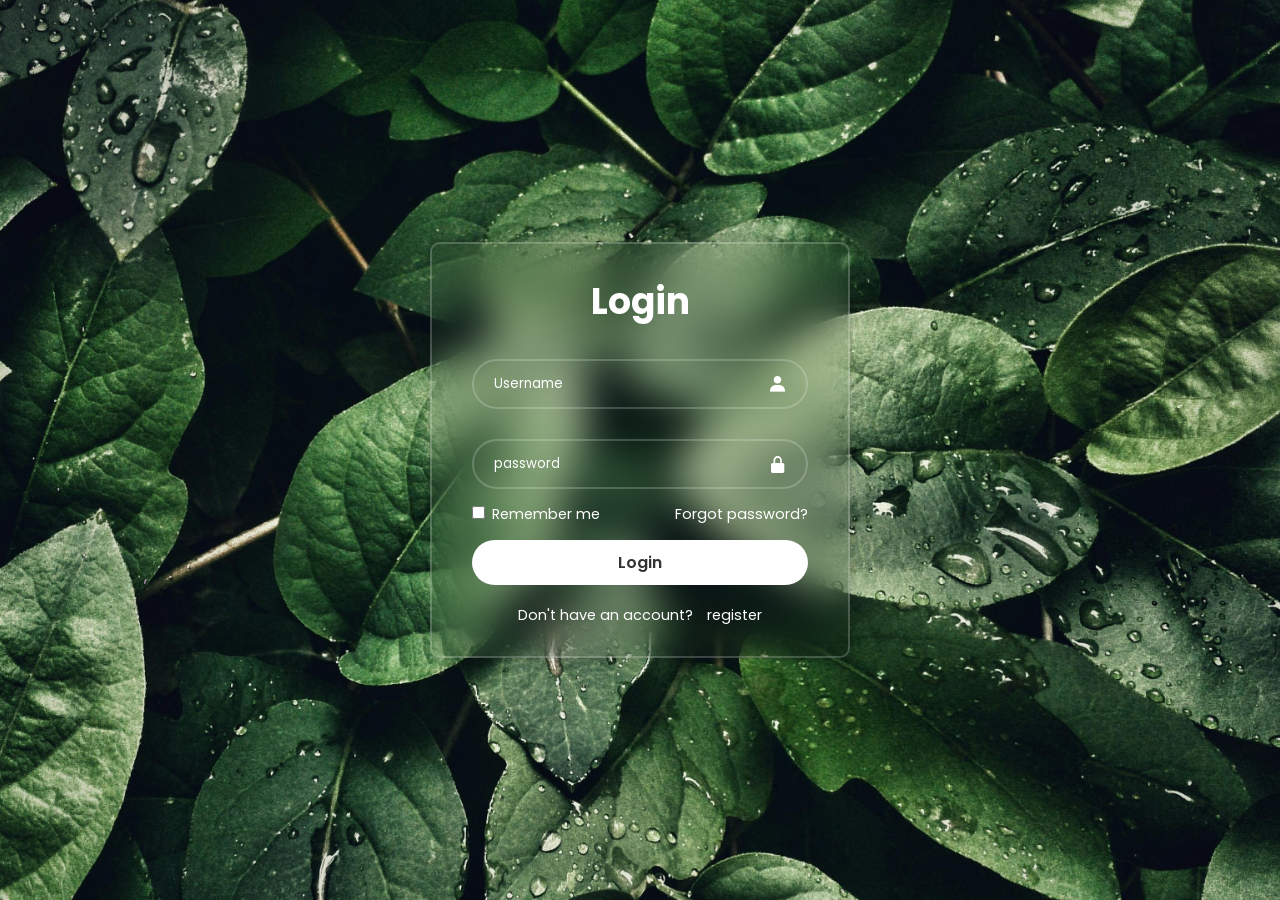
<file: index.html>
<!DOCTYPE html>

<html>

<head>
<title>Login Page</title>
 <meta name="viewport" content="width=device-width, initial-scale=1.0">
<link rel="stylesheet" href="project1.css">
<link href="https://unpkg.com/boxicons@2.1.4/css/boxicons.min.css" rel="stylesheet">
</head>

<body>

<div class="wrapper">
 <form action="">
  <h1>Login</h1>

   <div class="input-box">
    <input type="text" placeholder="Username" 
     required>
     <i class="bx bxs-user"></i>

   </div> 

   <div class="input-box">
    <input type="password" placeholder="password" 
     required>
    <i class="bx bxs-lock-alt"></i>
   </div>

   <div class="remember-forgot">
    <label><input type="checkbox"> Remember me 
     </label>
     <a href="#">Forgot password?</a>
   </div>

   <button type="submit" class="btn">Login</button>

   <div class="register-link">
     <p>Don't have an account?
        <a href="#">register</a><p>
    </div >
 </form>
</div>






</body>
</html>
</file>
<file: project1.css>
@import url("https://fonts.googleapis.com/css?family=Poppins:wght@300;400;500;600;700;800;900&display=swap");

*{margin:0;
  padding:0;
  box-sizing: border-box;
  font-family:"Poppins", sans-serif;
}
/* This triggers for any screen smaller than 450px (phones) */
@media (max-width: 450px) {
    .wrapper {
        width: 90%;      /* Make the box 90% of the screen width */
        padding: 30px;   /* Slightly less padding */
    }
    
    h1 {
        font-size: 28px; /* Make text a bit smaller */
    }
}

body{
 display:flex;
 background: url("bgimg.png") no-repeat;
 justify-content:center;
 align-items:center;
 min-height:100vh;
 background-size:cover;
 background-position:center;
}

  
.wrapper{
 width: 420px;
 background:transparent;
 border: 2px solid rgba(255 , 255 , 255 , .2);
 backdrop-filter: blur(20px);
 box-shadow: 0 0 10px rgba(0, 0, 0, .2);
 color:#ffffff;
 border-radius: 10px;
padding: 30px 40px;
}

.wrapper h1{
 font-size: 36px;
 text-align:center;}

.wrapper .input-box{
 position: relative;
 width:100%;
 height:50px;
 margin:30px 0;}

.input-box input{
 width: 100%;
 height: 100%;
 background:transparent;
 border: none;
 outline: none;
 border: 2px solid rgba(255 , 255 , 255 , .2);
 border-radius: 40px;
 padding: 20px 45px 20px 20px;
}

.input-box input::placeholder{
 color:#ffffff}

.input-box i{
 position: absolute;
 right: 20px;
 top: 50%;
 transform: translateY(-50%);
 font-size: 20px;
}

.wrapper .remember-forgot{
 display:flex;
 justify-content: space-between;
 margin: -15px 0 15px;
 font-size: 14.5px;
}

.remember-forgot label input{
 accent-color: # ffffff;
 margin-right: 3px;
}

.remember-forgot a {
 color: #ffffff;
 text-decoration:none;
}

.remember-forgot a:hover{
text-decoration:underline;
}


.wrapper .btn{
 width:100%;
 height: 45px;
 background: #ffffff ;
 border: none;
 outline:none;
 border-radius: 40px;
 box-shadow 0 0 10px rgba(0, 0, 0, .1);
 cursor: pointer;
 font-size: 16px;
 color: #333;
 font-weight:600;
}

.wrapper .register-link{
 margin-top: 20px;
 font-size: 14.5px;
 text-align:center;
}

.register-link p a{
color:#ffffff;
text-decoration:none;
margin-left:10px;
}


.register-link p a:hover{
text-decoration:underline;
}
</file>
